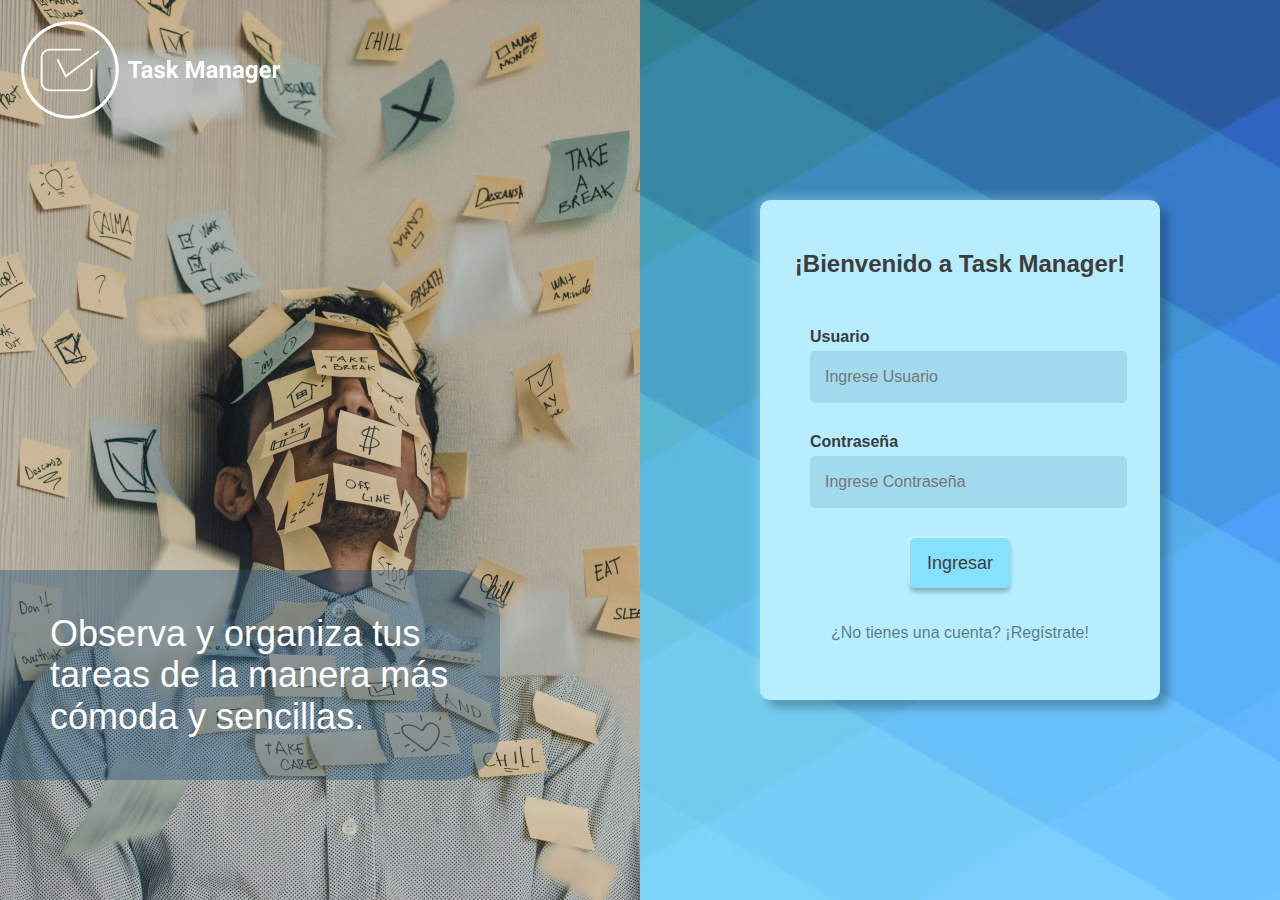
<file: Task Manager/html/index.html>
<!DOCTYPE html>
<html lang="en">
  <head>
    <meta charset="UTF-8" />
    <meta name="viewport" content="width=device-width, initial-scale=1.0" />
    <title>Task Manager</title>
    <link rel="stylesheet" href="../css/normalize.css" />
    <link rel="stylesheet" href="../css/index.css" />
  </head>
  <body>
    <section class="left">
      <div class="logo">
        <a href="../html/index.html"
          ><img src="../img/taskmanager_logo_light.svg" alt="logo"
        /></a>
      </div>
      <div class="txtcont">
        <img src="../img/txt_container.png" alt="txtcontainer" />
        <div class="txt">
          Observa y organiza tus tareas de la manera más cómoda y sencillas.
        </div>
      </div>
    </section>
    <secttion class="right">
      <div class="loginbox">
        <h2>¡Bienvenido a Task Manager!</h2>
        <div class="form">
          <form action="" method="POST">
            <h4>Usuario</h4>
            <input
              type="text"
              name="user"
              placeholder="Ingrese Usuario"
              autocomplete="off"
            />
            <h4>Contraseña</h4>
            <input
              type="password"
              name="pass"
              placeholder="Ingrese Contraseña"
              autocomplete="off"
            />
            <div class="ingresar">
              <input type="submit" name="login" value="Ingresar" />
            </div>
          </form>
        </div>
        <a href="./regsiter1.html"
          ><p>¿No tienes una cuenta? ¡Regístrate!</p></a
        >
      </div>
    </secttion>
  </body>
</html>
</file>
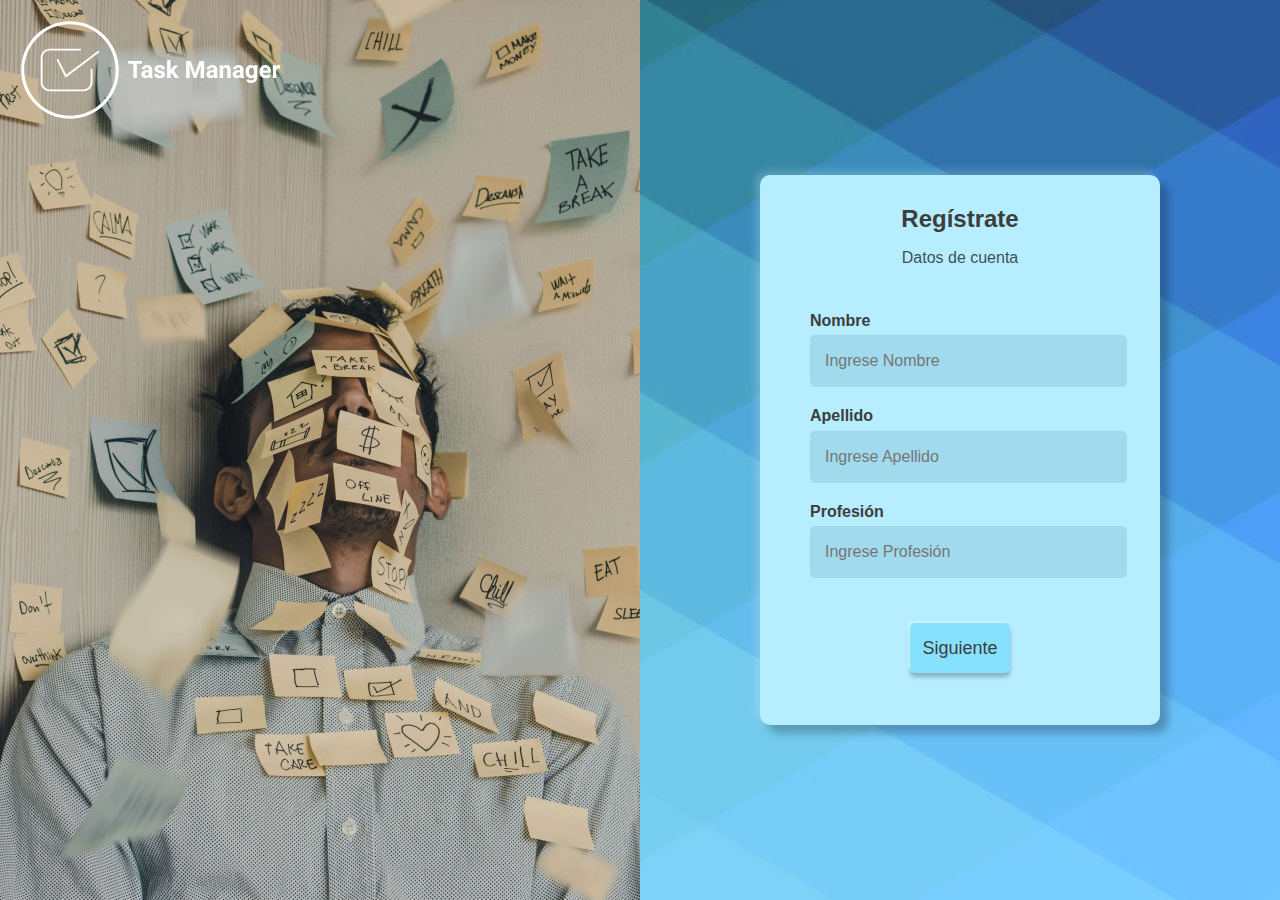
<file: Task Manager/html/register2.html>
<!DOCTYPE html>
<html lang="en">
  <head>
    <meta charset="UTF-8" />
    <meta name="viewport" content="width=device-width, initial-scale=1.0" />
    <title>Task Manager</title>
    <link rel="stylesheet" href="../css/normalize.css" />
    <link rel="stylesheet" href="../css/register.css" />
  </head>
  <body>
    <section class="left">
      <div class="logo">
        <a href="../html/index.html"
          ><img src="../img/taskmanager_logo_light.svg" alt="logo"
        /></a>
      </div>
      </div>
    </section>
    <secttion class="right">
      <div class="loginbox">
        <h2>Regístrate</h2>
        <p>Datos de cuenta</p>
        <div class="form">
          <form action="" method="POST">
            <h4>Nombre</h4>
            <input
              type="text"
              name="pass"
              placeholder="Ingrese Nombre"
              autocomplete="off"
            />
            <h4>Apellido</h4>
            <input
              type="text"
              name="user"
              placeholder="Ingrese Apellido"
              autocomplete="off"
            />
            <h4>Profesión</h4>
            <input
              type="text"
              name="pass"
              placeholder="Ingrese Profesión"
              autocomplete="off"
            />
            <div class="Siguiente">
              <input type="submit" name="next" value="Siguiente" />
            </div>
          </form>
        </div>
      </div>
    </secttion>
  </body>
</html>
</file>
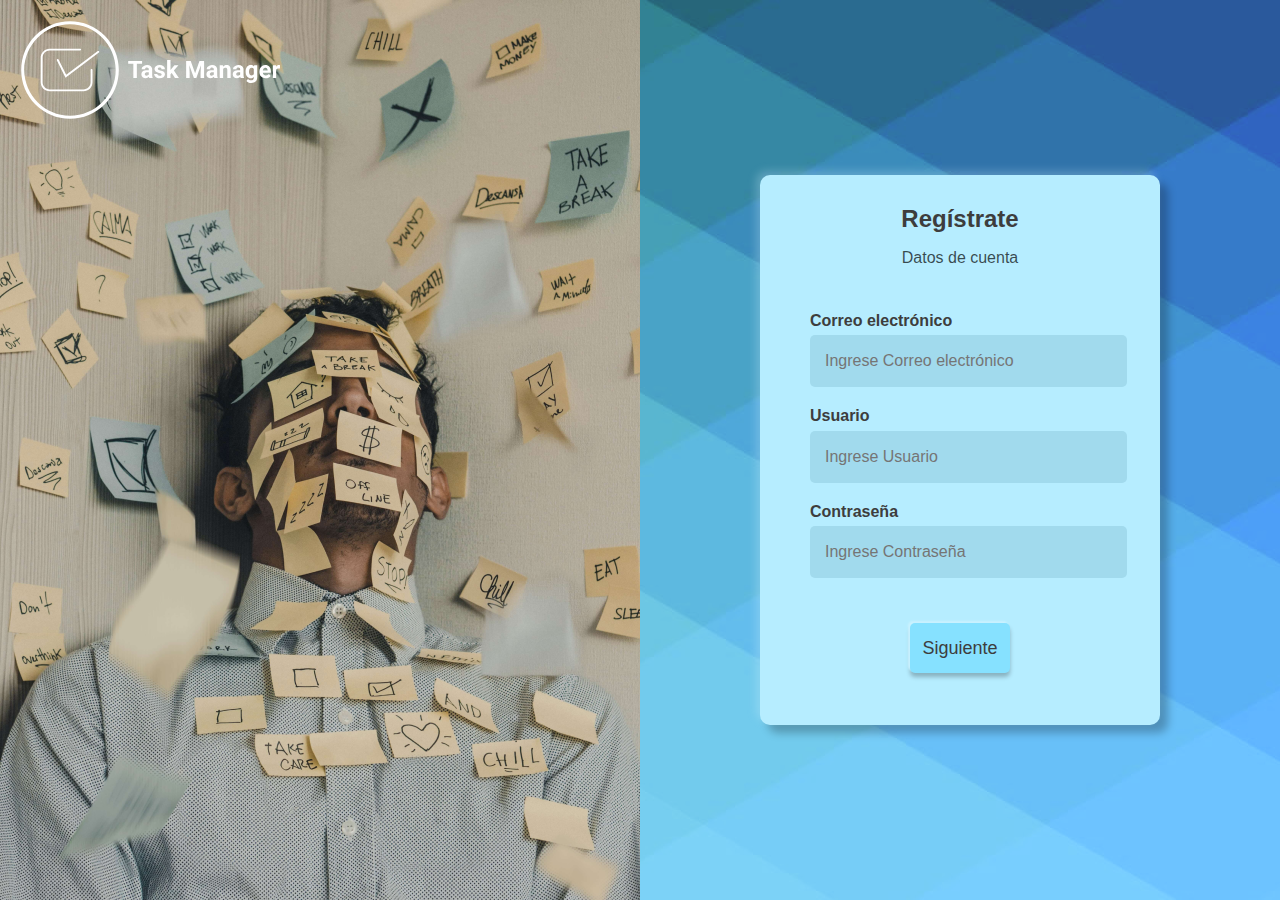
<file: Task Manager/html/regsiter1.html>
<!DOCTYPE html>
<html lang="en">
  <head>
    <meta charset="UTF-8" />
    <meta name="viewport" content="width=device-width, initial-scale=1.0" />
    <title>Task Manager</title>
    <link rel="stylesheet" href="../css/normalize.css" />
    <link rel="stylesheet" href="../css/register.css" />
  </head>
  <body>
    <section class="left">
      <div class="logo">
        <a href="../html/index.html"
          ><img src="../img/taskmanager_logo_light.svg" alt="logo"
        /></a>
      </div>
      </div>
    </section>
    <secttion class="right">
      <div class="loginbox">
        <h2>Regístrate</h2>
        <p>Datos de cuenta</p>
        <div class="form">
          <form action="" method="POST">
            <h4>Correo electrónico</h4>
            <input
              type="email"
              name="pass"
              placeholder="Ingrese Correo electrónico"
              autocomplete="off"
            />
            <h4>Usuario</h4>
            <input
              type="text"
              name="user"
              placeholder="Ingrese Usuario"
              autocomplete="off"
            />
            <h4>Contraseña</h4>
            <input
              type="password"
              name="pass"
              placeholder="Ingrese Contraseña"
              autocomplete="off"
            />
            <div class="Siguiente">
              <input type="submit" name="next" value="Siguiente" />
            </div>
          </form>
        </div>
      </div>
    </secttion>
  </body>
</html>
</file>
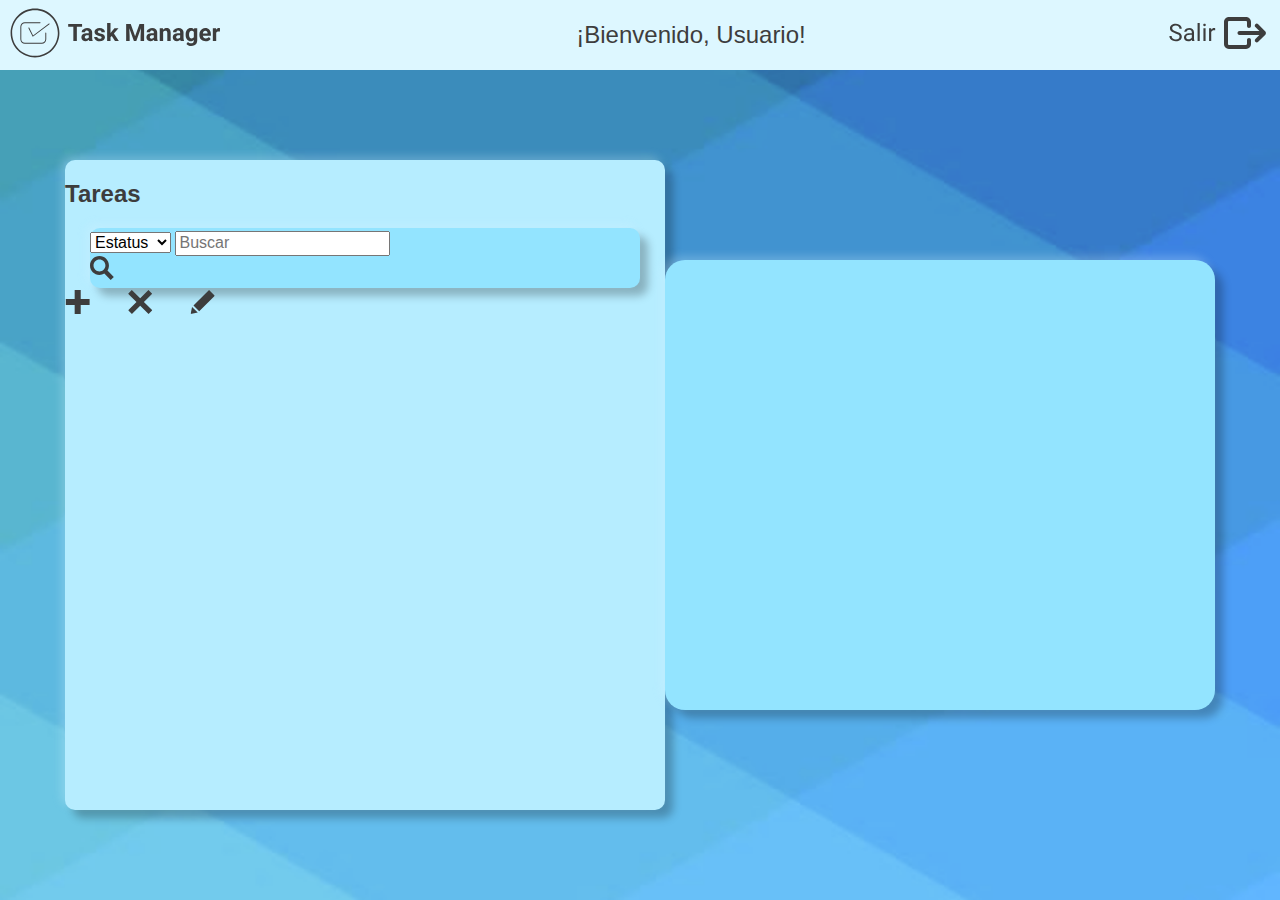
<file: Task Manager/html/task_user.html>
<!DOCTYPE html>
<html lang="en">
  <head>
    <meta charset="UTF-8" />
    <meta name="viewport" content="width=device-width, initial-scale=1.0" />
    <title>Task Manager</title>
    <link rel="stylesheet" href="../css/normalize.css" />
    <link rel="stylesheet" href="../css/task_user.css" />
  </head>
  <body>
    <nav>
      <div class="logo">
        <a href="./index.html"><img src="../img/logo_dark.svg" alt="logo" /></a>
      </div>
      <p>¡Bienvenido, Usuario!</p>
      <div class="logout">
        <a href="./index.html"
          ><img src="../img/logout_icon.svg" alt="Salir"
        /></a>
      </div>
    </nav>
    <section class="abajo">
      <div class="tasks_container">
        <h2>Tareas</h2>
        <div class="form_container">
          <form action="" method="POST">
            <select name="filtro" id="filtro">
              <option value="status">Estatus</option>
              <option value="task_type">Etiqueta</option>
            </select>
            <input type="search" placeholder="Buscar" name="search" />
            <div class="btn">
              <input
                type="image"
                src="../img/search_icon.svg"
                name="search"
                value="Buscar"
              />
            </div>
          </form>
          </div>
          <div class="botones">
            <div class="btn">
              <input
                type="image"
                src="../img/new_task_icon.svg"
                name="new_task"
                value="New Image"
              />
            </div>
            <div class="btn">
              <input
                type="image"
                src="../img/delete_task_icon.svg"
                name="delete_task"
                value="Delete Image"
              />
            </div>
            <div class="btn">
              <input
                type="image"
                src="../img/edit_task_icon.svg"
                name="edit_task"
                value="Edit Image"
              />
            </div>
          </div>
        </div>
        <div class="tasktable"></div>
      </div>
    </section>
  </body>
</html>
</file>
<file: Task Manager/css/index.css>
html,
body {
  height: 100%;
  width: 100%;
}
body {
  font-family: sans-serif;
  display: grid;
  grid-template-columns: 50% 50%;
  overflow: hidden;
}
.left {
  grid-column: 1;
  background: url("../img/tasks_img.png") no-repeat center center;
  background-size: cover;
  display: grid;
  grid-template-rows: 50% 50%;
}

.right {
  grid-column: 2;
  background: url("../img/blue_bg.png") no-repeat center center;
  background-size: cover;
  display: flex;
  align-items: center;
  justify-content: center;
}

.logo {
  grid-row: 1;
  padding: 20px 0 0 20px;
  width: 268px;
  height: auto;
}

.logo img {
  width: 268px;
  height: auto;
}

.txtcont {
  grid-row: 2;
  align-self: center;
  position: relative;
  width: 500px;
  height: 200px;
  display: flex;
  align-items: center;
  justify-content: center;
}

.txt {
  position: absolute;
  color: white;
  width: 400px;
  height: auto;
  font-size: 36px;
}

.loginbox {
  color: #3d3d3d;
  position: absolute;
  width: 400px;
  height: 500px;
  background-color: #b6edff;
  border-radius: 10px;
  box-shadow: -4px -4px 8px rgba(215, 245, 255, 0.25),
    8px 8px 8px rgba(0, 0, 0, 0.25);
}

.loginbox a {
  text-decoration: none;
  color: rgba(0, 0, 0, 0.5);
  text-align: center;
}

.loginbox h2 {
  text-align: center;
  margin: 50px auto;
}

.form {
  width: 300px;
  height: 280px;
  margin: 0 auto;
}

input[type="text"],
input[type="password"] {
  border: none;
  background: #a1daed;
  height: 50px;
  width: 300px;
  padding-left: 15px;
  color: #686767;
  font-size: 16px;
  border-radius: 5px;
}

input[type="text"]:focus,
input[type="password"]:focus {
  outline: none;
  border: 3px solid #63b5e4;
}

.loginbox h4 {
  margin: 30px auto 5px auto;
}
input[type="submit"] {
  display: block;
  margin: 30px auto 20px auto;
  border: none;
  outline: none;
  background-color: #86e1ff;
  box-shadow: -2px -2px 2px #caf2ff, 0px 4px 4px rgba(0, 0, 0, 0.25);
  border-radius: 5px;
  color: #3d3d3d;
  font-size: 18px;
  width: 100px;
  height: 50px;
}

@media only screen and (max-width: 1050px) {
  body {
    grid-template-columns: 100% 0;
    grid-template-rows: 400px 1fr;
    overflow: auto;
  }
  .left {
    grid-row: 1;
    background: url("../img/tablet_login_img.png") no-repeat center center;
    background-size: cover;
    display: grid;
    grid-template-rows: 30%;
  }

  .right {
    grid-column: 1;
    grid-row: 2;
  }

  .txtcont {
    grid-row: 2;
    justify-self: end;
    align-self: center;
    padding: 0;
    width: 450px;
    height: 170px;
    margin: 0;
  }

  .txtcont img {
    transform: scaleX(-1);
    width: 450px;
    height: 170px;
  }

  .txt {
    width: 340px;
    font-size: 30px;
  }
}

@media only screen and (max-width: 500px) {
  body {
    grid-template-rows: 220px auto;
  }
  .left {
    background: url("../img/phone_login_img.png") no-repeat center center;
    background-size: cover;
    display: grid;
    grid-template-rows: 35% auto;
  }

  .logo {
    padding: 10px 0 0 10px;
    width: 170px;
    height: auto;
  }

  .logo img {
    width: 170px;
    height: auto;
  }

  .txtcont {
    grid-row: 2;
    justify-self: end;
    align-self: center;
    width: 255px;
    height: 100px;
  }

  .txtcont img {
    width: 280px;
    height: 100px;
  }

  .txt {
    width: 225px;
    font-size: 20px;
  }

  .loginbox {
    width: 350px;
  }

  .loginbox h2 {
    font-size: 20px;
  }

  input[type="text"],
  input[type="password"] {
    width: 280px;
  }
}
</file>
<file: Task Manager/css/register.css>
html,
body {
  height: 100%;
  width: 100%;
}
body {
  font-family: sans-serif;
  display: grid;
  grid-template-columns: 50% 50%;
  overflow: hidden;
}
.left {
  grid-column: 1;
  background: url("../img/tasks_img.png") no-repeat center center;
  background-size: cover;
}

.right {
  grid-column: 2;
  background: url("../img/blue_bg.png") no-repeat center center;
  background-size: cover;
  display: flex;
  align-items: center;
  justify-content: center;
}

.logo {
  grid-row: 1;
  padding: 20px 0 0 20px;
  width: 268px;
  height: auto;
}

.logo img {
  width: 268px;
  height: auto;
}

.loginbox {
  color: #3d3d3d;
  position: absolute;
  width: 400px;
  height: 550px;
  background-color: #b6edff;
  border-radius: 10px;
  box-shadow: -4px -4px 8px rgba(215, 245, 255, 0.25),
    8px 8px 8px rgba(0, 0, 0, 0.25);
}

.loginbox p {
  color: rgba(0, 0, 0, 0.7);
  text-align: center;
  margin-bottom: 45px;
}

.loginbox h2 {
  text-align: center;
  margin: 30px auto 10px auto;
}

.form {
  width: 300px;
  height: 280px;
  margin: 0 auto;
}

input[type="text"],
input[type="password"],
input[type="email"] {
  border: none;
  background: #a1daed;
  height: 50px;
  width: 300px;
  color: #686767;
  font-size: 16px;
  padding-left: 15px;
  border-radius: 5px;
}

input[type="text"]:focus,
input[type="password"]:focus,
input[type="email"]:focus {
  outline: none;
  border: 3px solid #63b5e4;
}

.loginbox h4 {
  margin: 20px auto 5px auto;
}
input[type="submit"] {
  display: block;
  margin: 45px auto;
  border: none;
  outline: none;
  background-color: #86e1ff;
  box-shadow: -2px -2px 2px #caf2ff, 0px 4px 4px rgba(0, 0, 0, 0.25);
  border-radius: 5px;
  color: #3d3d3d;
  font-size: 18px;
  width: 100px;
  height: 50px;
}

@media only screen and (max-width: 1050px) {
  body {
    grid-template-columns: 100% 0;
    grid-template-rows: 300px auto;
    overflow: auto;
  }
  .left {
    grid-row: 1;
    background: url("../img/tablet_register_img.png") no-repeat center center;
    background-size: cover;
  }

  .right {
    grid-column: 1;
    grid-row: 2;
  }
}

@media only screen and (max-width: 500px) {
  body {
    grid-template-rows: 100px auto;
  }
  .left {
    background: url("../img/phone_register_img.png") no-repeat center center;
    background-size: cover;
    display: flex;
    align-items: center;
  }

  .logo {
    padding: 0 0 0 10px;
    width: 170px;
    height: auto;
  }

  .logo img {
    width: 170px;
    height: auto;
  }

  .loginbox {
    width: 350px;
  }

  .loginbox h2 {
    font-size: 20px;
  }

  input[type="text"],
  input[type="password"],
  input[type="email"] {
    width: 280px;
  }
}
</file>
<file: Task Manager/css/task_user.css>
html,
body {
  height: 100%;
  width: 100%;
}
body {
  color: #3d3d3d;
  display: grid;
  grid-template-rows: 70px auto;
  font-family: sans-serif;
}

nav {
  background-color: #ddf7ff;
  grid-row: 1;
  display: flex;
  justify-content: space-between;
  align-items: center;
  text-align: center;
}

nav p {
  font-size: 24px;
}

.logo {
  padding-left: 10px;
}

.logout {
  padding-right: 10px;
}

.abajo {
  background: url("../img/blue_bg.png") no-repeat center center;
  background-size: cover;
  grid-row: 2;
  display: flex;
  justify-content: center;
  align-items: center;
}

.tasks_container {
  width: 600px;
  height: 650px;
  background-color: #b6edff;
  border-radius: 10px;
  box-shadow: -4px -4px 8px rgba(215, 245, 255, 0.25),
    8px 8px 8px rgba(0, 0, 0, 0.25);
  display: grid;
  grid-template-rows: 10% 10% auto;
}

.form_container {
  place-self: center;
  grid-row: 2;
  width: 550px;
  height: 60px;
  background: #93e4ff;
  box-shadow: -4px -4px 8px rgba(215, 245, 255, 0.25),
    8px 8px 8px rgba(0, 0, 0, 0.25);
  border-radius: 10px;
  display: flex;
  flex-direction: row;
  align-items: center;
}

.form_container h2 {
  grid-row: 1;
  font-size: 24px;
  text-align: center;
}

.botones {
  display: flex;
  flex-direction: row;
  justify-content: space-between;
  width: 150px;
  height: 24px;
}

.tasktable {
  place-self: center;
  grid-row: 3;
  width: 550px;
  height: 450px;
  background: #93e4ff;
  box-shadow: -4px -4px 8px rgba(215, 245, 255, 0.25),
    8px 8px 8px rgba(0, 0, 0, 0.25);
  border-radius: 20px;
}
</file>
